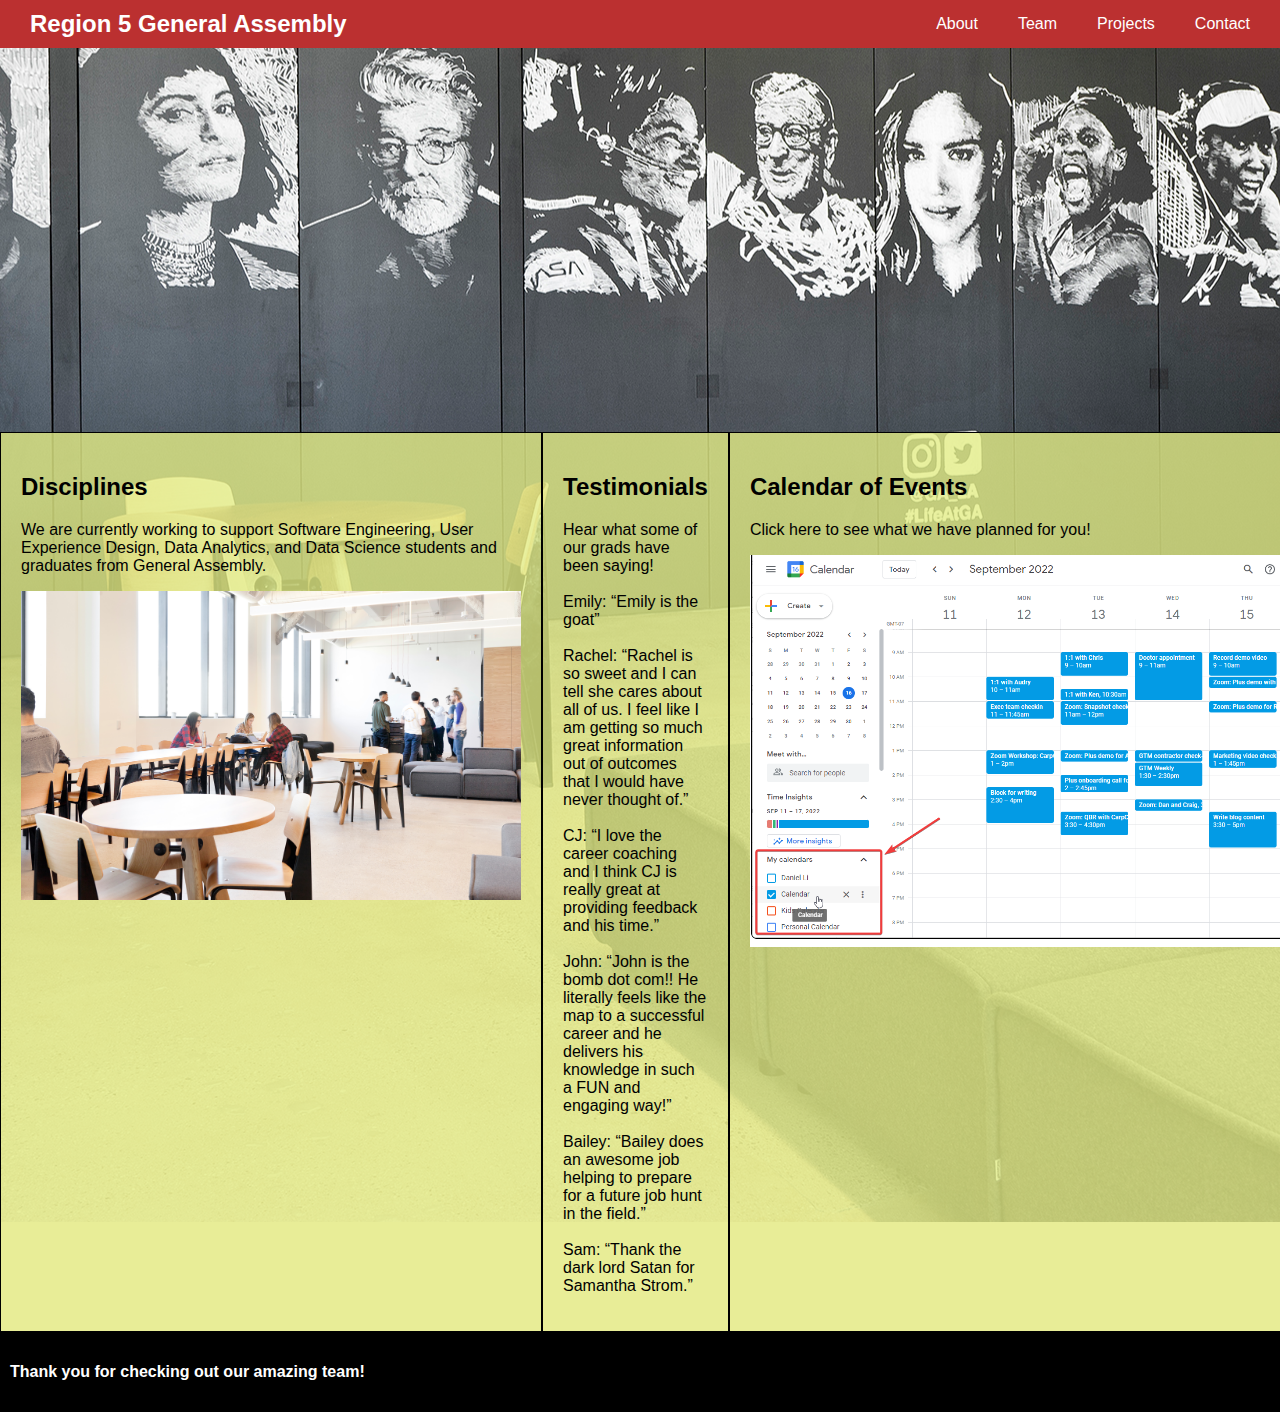
<file: index.html>
<!DOCTYPE html>
<html lang="en">
<head>
    <meta charset="UTF-8">
    <meta name="viewport" content="width=device-width, initial-scale=1.0">
    <title>General Assembly Region 5 Outcomes Team</title>
    <link rel="icon" type="image/x-icon" href="images/favicon (1).ico">
    <link rel="stylesheet" href="style.css">
    <script src="app.js" defer></script>
</head>
<body>
    <header>

    <div class="logo"><a href=index.html>Region 5 General Assembly</a></div>
    <div class="menu-icon" onclick="toggleMenu()">
        <div class="bar"></div>
        <div class="bar"></div>
        <div class="bar"></div>
    </div>    
    <nav>
        <ul class="nav-links" id="navLinks">
            <li><a href="https://cjsan24.github.io/region-5-page/about.html">About</a></li>
            <li><a href="https://cjsan24.github.io/region-5-page/team.html">Team</a></li>
            <li><a href="https://cjsan24.github.io/region-5-page/projects.html">Projects</a></li>
            <li><a href="https://cjsan24.github.io/region-5-page/contact.html">Contact</a></li>
          </ul>
        </nav>
    </header>
    <main>
        <div class="hero-image">
        </div>

        <div class="container">
            <div class="column">
                  <h2>Disciplines</h2>
                  <p>We are currently working to support Software Engineering, User Experience Design, Data Analytics, and Data Science students and graduates from General Assembly.</p>
                  <div class="disciplines">
                    <a href="https://generalassemb.ly/" target="_blank" rel="noopener noreferrer"><img class="disciplines-pic"  src="images/xl-los-angeles-lounge-students.jpg" alt="Disciplines"></a>
                   </div>
                </div>
            <div class="column">
                  <h2>Testimonials</h2>
                  <p>Hear what some of our grads have been saying! <br>
                    <br> Emily: “Emily is the goat” <br>
                    <br> Rachel: “Rachel is so sweet and I can tell she cares about all of us. I feel like I am getting so much great information out of outcomes that I would have never thought of.”  <br>
                    <br> CJ: “I love the career coaching and I think CJ is really great at providing feedback and his time.”  <br>
                    <br> John: “John is the bomb dot com!! He literally feels like the map to a successful career and he delivers his knowledge in such a FUN and engaging way!” <br>
                    <br> Bailey: “Bailey does an awesome job helping to prepare for a future job hunt in the field.” <br>
                    <br> Sam: “Thank the dark lord Satan for Samantha Strom.” 
                  </p>
            </div>
            <div class="column">
                  <h2>Calendar of Events</h2>
                  <p>Click here to see what we have planned for you!</p>
                  <div class="calendar">
                   <a href="https://calendar.google.com/calendar/u/0?cid=Y18zNWFlZDUyYzFhMTQwNjU3YmNjOTJiNzI2YzdkZjczOWI2MGI1MzU0MzcxOTUyOTM2MTRmNWI0OWUzODk3YmI0QGdyb3VwLmNhbGVuZGFyLmdvb2dsZS5jb20" target="_blank" rel="noopener noreferrer"><img class="calendar-scrnshot"  src="images/Calendar.png" alt="calendar"></a>
                  </div>
            </div>
         </div>

        </div>
    </main>
    <footer class="footer">
        <h4>Thank you for checking out our amazing team!</h4>
    </footer>
</body>
</html>
</file>
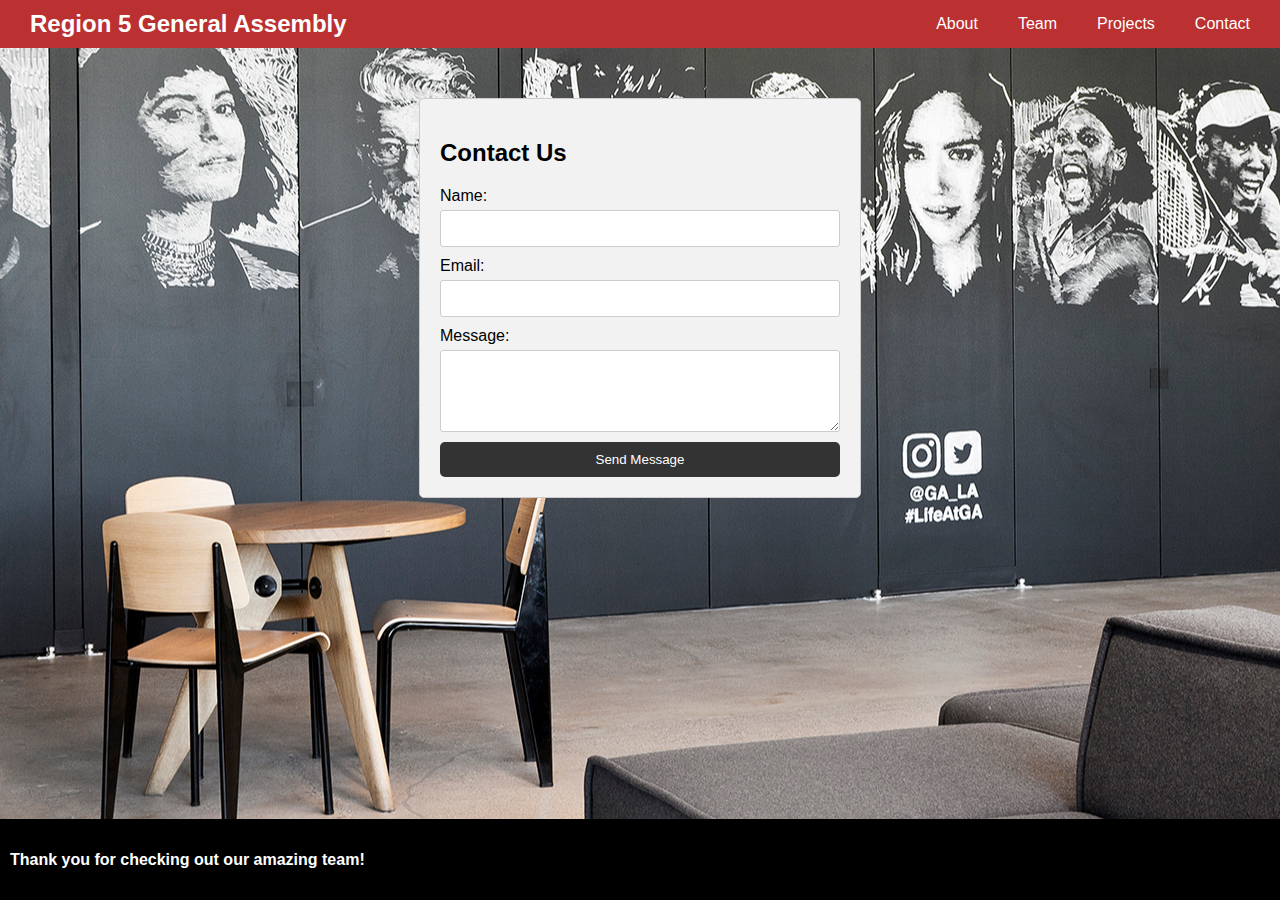
<file: contact.html>
<!DOCTYPE html>
<html lang="en">
<head>
    <meta charset="UTF-8">
    <meta name="viewport" content="width=device-width, initial-scale=1.0">
    <title>Contact Region 5</title>
    <link rel="icon" type="image/x-icon" href="images/favicon (1).ico">
    <link rel="stylesheet" href="style.css">
    <script src="app.js" defer></script>
</head>
<body>
    <header>

        <div class="logo"><a href=index.html>Region 5 General Assembly</a></div>
        <div class="menu-icon" onclick="toggleMenu()">
          <div class="bar"></div>
          <div class="bar"></div>
          <div class="bar"></div>
      </div>    
      <nav>
        <ul class="nav-links" id="navLinks">
          <li><a href="https://cjsan24.github.io/region-5-page/about.html">About</a></li>
          <li><a href="https://cjsan24.github.io/region-5-page/team.html">Team</a></li>
          <li><a href="https://cjsan24.github.io/region-5-page/projects.html">Projects</a></li>
          <li><a href="https://cjsan24.github.io/region-5-page/contact.html">Contact</a></li>
          </ul>
        </nav>
    </header>
      <div class="contact-box">
        <h2>Contact Us</h2>
        <form>
          <label for="name">Name:</label>
          <input type="text" id="name" name="name" required>
  
          <label for="email">Email:</label>
          <input type="email" id="email" name="email" required>
  
          <label for="message">Message:</label>
          <textarea id="message" name="message" rows="4" required></textarea>
  
          <button ID="submit-button" type="submit">Send Message</button>
        </form>
      </div>
      <div id="modal" class="modal-style">
        <div class="modal-content">
          <span class="close">&times;</span>
          <p>Thank you for reaching out to the Region 5 Outcomes Team! We will try our best to respond to you quickly!</p>
        </div>
      </div>

    <footer class="footer-fixed">
      <h4>Thank you for checking out our amazing team!</h4>
    </footer>
</body>
</html>
</file>
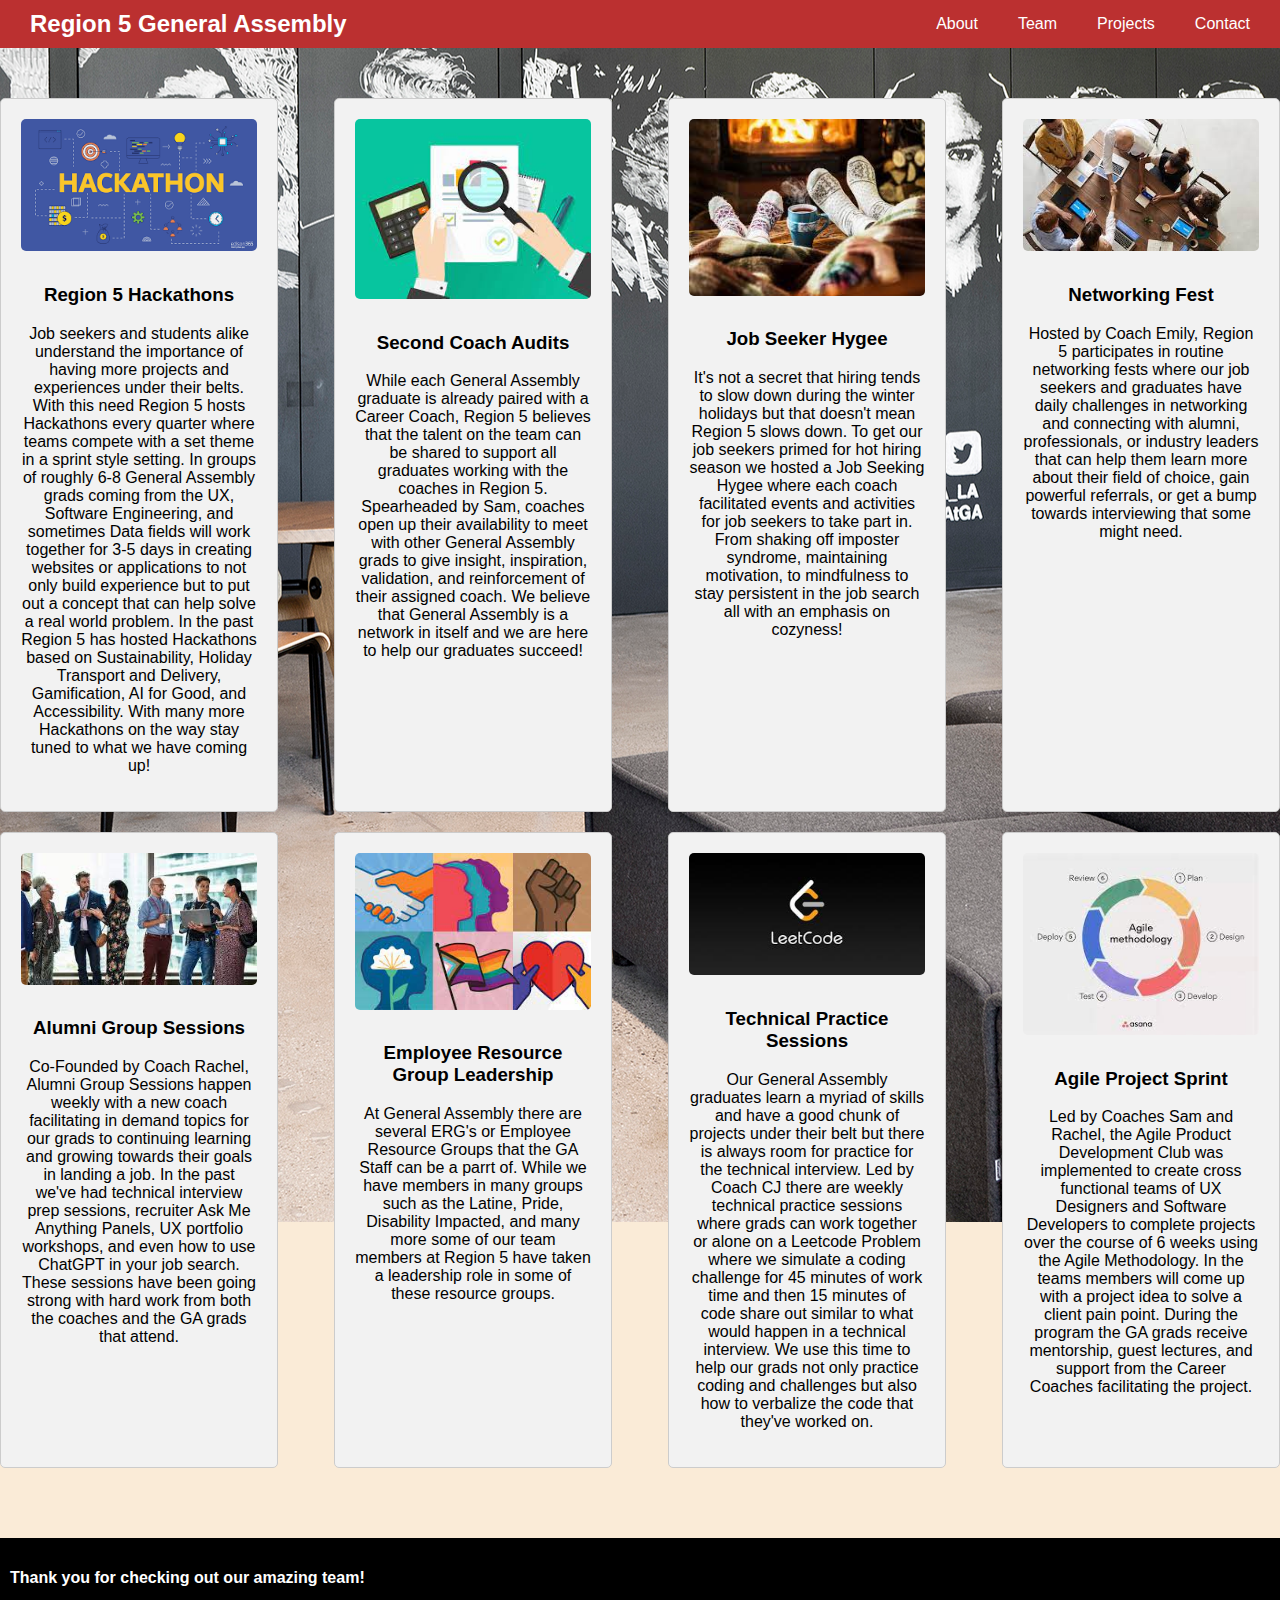
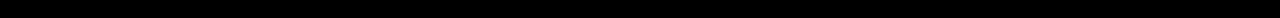
<file: projects.html>
<!DOCTYPE html>
<html lang="en">
<head>
    <meta charset="UTF-8">
    <meta name="viewport" content="width=device-width, initial-scale=1.0">
    <title>Region 5 Projects</title>
    <link rel="icon" type="image/x-icon" href="images/favicon (1).ico">
    <link rel="stylesheet" href="style.css">
    <script src="app.js" defer></script>
</head>
<body>
    <header>

        <div class="logo"><a href=index.html>Region 5 General Assembly</a></div>
        <div class="menu-icon" onclick="toggleMenu()">
          <div class="bar"></div>
          <div class="bar"></div>
          <div class="bar"></div>
      </div>    
      <nav>
        <ul class="nav-links" id="navLinks">
          <li><a href="https://cjsan24.github.io/region-5-page/about.html">About</a></li>
          <li><a href="https://cjsan24.github.io/region-5-page/team.html">Team</a></li>
          <li><a href="https://cjsan24.github.io/region-5-page/projects.html">Projects</a></li>
          <li><a href="https://cjsan24.github.io/region-5-page/contact.html">Contact</a></li>
          </ul>
        </nav>
        </header>

        <div class="project-highlights">
          <div class="project-box">
            <img class="project-image" src="images/Hackathons.png" alt="Hackathons">
            <h3>Region 5 Hackathons</h3>
            <p>Job seekers and students alike understand the importance of having more projects and experiences under their belts. With this need Region 5 hosts Hackathons every quarter where teams compete with a set theme in a sprint style setting. In groups of roughly 6-8 General Assembly grads coming from the UX, Software Engineering, and sometimes Data fields will work together for 3-5 days in creating websites or applications to not only build experience but to put out a concept that can help solve a real world problem. In the past Region 5 has hosted Hackathons based on Sustainability, Holiday Transport and Delivery, Gamification, AI for Good, and Accessibility. With many more Hackathons on the way stay tuned to what we have coming up!</p>
          </div>
      
          <div class="project-box">
            <img class="project-image" src="images/second coach audits.jpg" alt="Second Coach Audits">
            <h3>Second Coach Audits</h3>
            <p>While each General Assembly graduate is already paired with a Career Coach, Region 5 believes that the talent on the team can be shared to support all graduates working with the coaches in Region 5. Spearheaded by Sam, coaches open up their availability to meet with other General Assembly grads to give insight, inspiration, validation, and reinforcement of their assigned coach. We believe that General Assembly is a network in itself and we are here to help our graduates succeed!</p>
          </div>
      
          <div class="project-box">
            <img class="project-image" src="images/hygee.jpg" alt="Job Seeker Hygee">
            <h3>Job Seeker Hygee</h3>
            <p>It's not a secret that hiring tends to slow down during the winter holidays but that doesn't mean Region 5 slows down. To get our job seekers primed for hot hiring season we hosted a Job Seeking Hygee where each coach facilitated events and activities for job seekers to take part in. From shaking off imposter syndrome, maintaining motivation, to mindfulness to stay persistent in the job search all with an emphasis on cozyness!</p>
          </div>

          <div class="project-box">
            <img class="project-image" src="images/networking.jpg" alt="Networking Fest">
            <h3>Networking Fest</h3>
            <p>Hosted by Coach Emily, Region 5 participates in routine networking fests where our job seekers and graduates have daily challenges in networking and connecting with alumni, professionals, or industry leaders that can help them learn more about their field of choice, gain powerful referrals, or get a bump towards interviewing that some might need.</p>
          </div>

          <div class="project-box">
            <img class="project-image" src="images/AGS.jpg" alt="Alumni Group Sessions">
            <h3>Alumni Group Sessions</h3>
            <p>Co-Founded by Coach Rachel, Alumni Group Sessions happen weekly with a new coach facilitating in demand topics for our grads to continuing learning and growing towards their goals in landing a job. In the past we've had technical interview prep sessions, recruiter Ask Me Anything Panels, UX portfolio workshops, and even how to use ChatGPT in your job search. These sessions have been going strong with hard work from both the coaches and the GA grads that attend. </p>
          </div>

          <div class="project-box">
            <img class="project-image" src="images/ERG.jpg" alt="ERG Leadership">
            <h3>Employee Resource Group Leadership</h3>
            <p>At General Assembly there are several ERG's or Employee Resource Groups that the GA Staff can be a parrt of. While we have members in many groups such as the Latine, Pride, Disability Impacted, and many more some of our team members at Region 5 have taken a leadership role in some of these resource groups.  </p>
          </div>

          <div class="project-box">
            <img class="project-image" src="images/leetcode.jpg" alt="Technical Practice Sessions">
            <h3>Technical Practice Sessions</h3>
            <p>Our General Assembly graduates learn a myriad of skills and have a good chunk of projects under their belt but there is always room for practice for the technical interview. Led by Coach CJ there are weekly technical practice sessions where grads can work together or alone on a Leetcode Problem where we simulate a coding challenge for 45 minutes of work time and then 15 minutes of code share out similar to what would happen in a technical interview. We use this time to help our grads not only practice coding and challenges but also how to verbalize the code that they've worked on. </p>
          </div>

          <div class="project-box">
            <img class="project-image" src="images/agile methodology.jpg" alt="Agile Sprint">
            <h3>Agile Project Sprint</h3>
            <p>Led by Coaches Sam and Rachel, the Agile Product Development Club was implemented to create cross functional teams of UX Designers and Software Developers to complete projects over the course of 6 weeks using the Agile Methodology. In the teams members will come up with a project idea to solve a client pain point. During the program the GA grads receive mentorship, guest lectures, and support from the Career Coaches facilitating the project. </p>
          </div>

        </div>

    <footer class="footer">
      <h4>Thank you for checking out our amazing team!</h4>
    </footer>
</body>
</html>
</file>
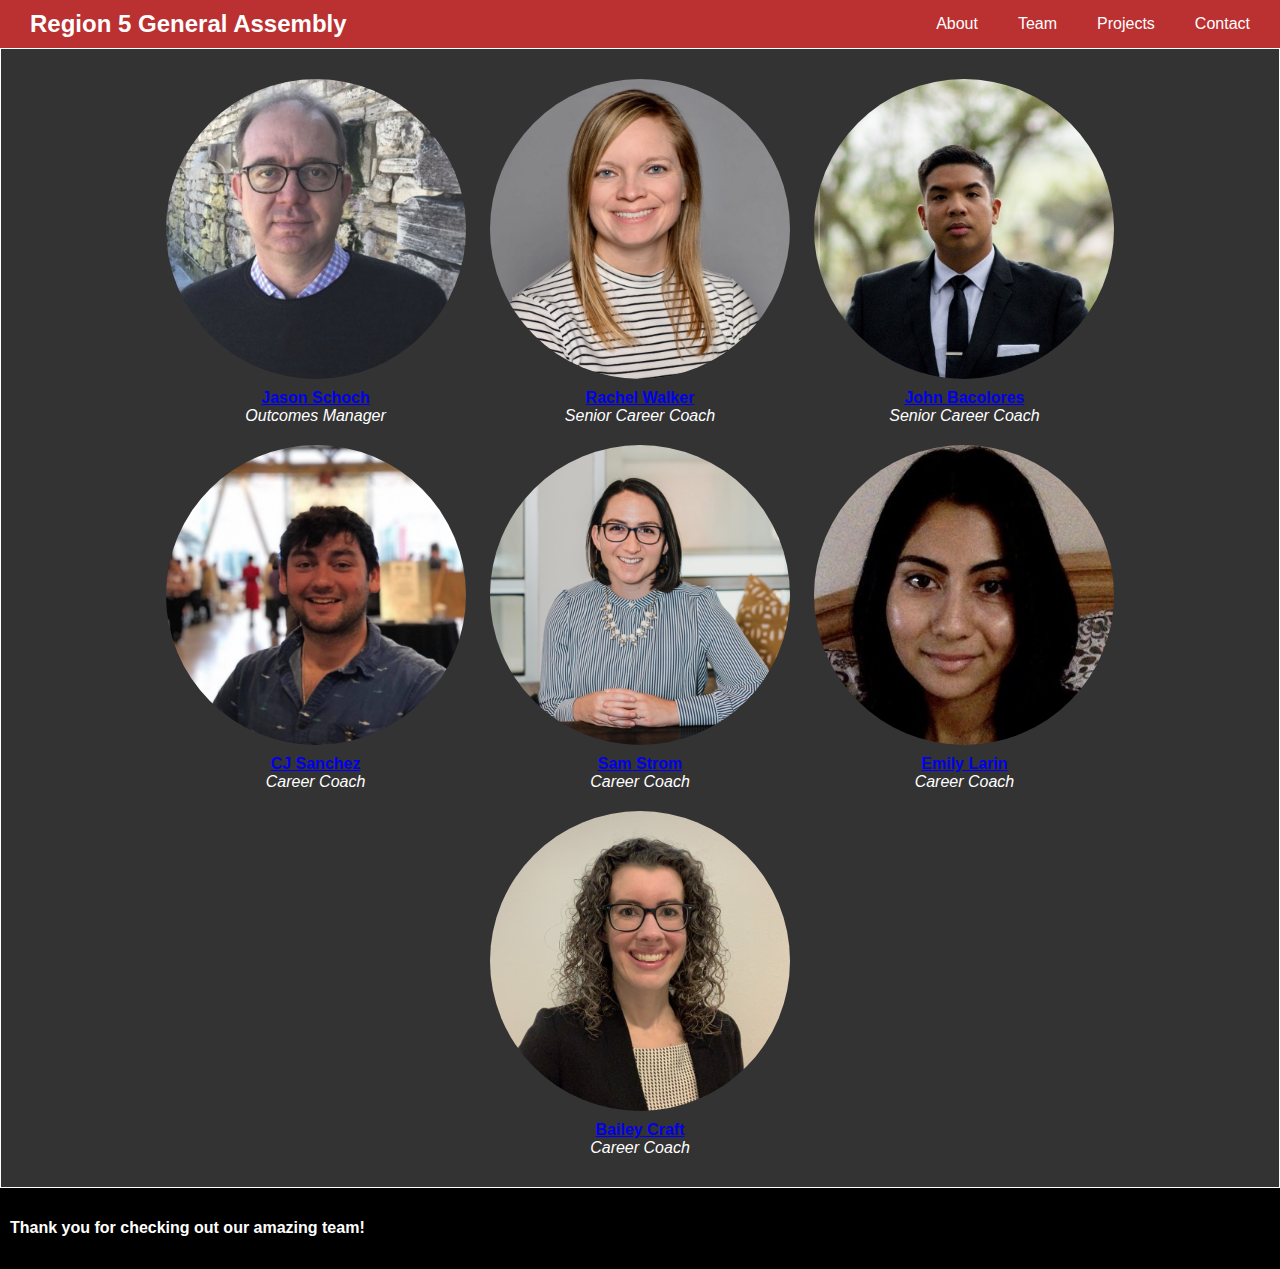
<file: team.html>
<!DOCTYPE html>
<html lang="en">
<head>
    <meta charset="UTF-8">
    <meta name="viewport" content="width=device-width, initial-scale=1.0">
    <title>Region 5</title>
    <link rel="icon" type="image/x-icon" href="images/favicon (1).ico">
    <link rel="stylesheet" href="style.css">
    <script src="app.js" defer></script>
</head>
<body>
    <header>

        <div class="logo"><a href=index.html>Region 5 General Assembly</a></div>
        <div class="menu-icon" onclick="toggleMenu()">
          <div class="bar"></div>
          <div class="bar"></div>
          <div class="bar"></div>
      </div>    
      <nav>
        <ul class="nav-links" id="navLinks">
          <li><a href="https://cjsan24.github.io/region-5-page/about.html">About</a></li>
          <li><a href="https://cjsan24.github.io/region-5-page/team.html">Team</a></li>
          <li><a href="https://cjsan24.github.io/region-5-page/projects.html">Projects</a></li>
          <li><a href="https://cjsan24.github.io/region-5-page/contact.html">Contact</a></li>
          </ul>
        </nav>
        </header>

        <div class="staff-banner">
            <div class="staff-member">
              <div class="staff-image">
                <img class="member-pic"  src="images/Jason.jpg" alt="Jason">
              </div>
              <div class="staff-name"><a href="https://www.linkedin.com/in/jasonpschoch/" target="_blank" rel="noopener noreferrer">Jason Schoch</a></div>
              <div class="staff-position">Outcomes Manager</div>
            </div>
            <div class="staff-member">
              <div class="staff-image">
                <img class="member-pic"  src="images/Rachel.jpg" alt="Rachel">
              </div>
              <div class="staff-name"><a href="https://www.linkedin.com/in/rachelwalker2020/" target="_blank" rel="noopener noreferrer">Rachel Walker</a></div>
              <div class="staff-position">Senior Career Coach</div>
            </div>
            <div class="staff-member">
                <div class="staff-image">
                  <img class="member-pic"  src="images/John.jpg" alt="John">
                </div>
                <div class="staff-name"><a href="https://www.linkedin.com/in/john-bacolores/" target="_blank" rel="noopener noreferrer">John Bacolores</a></div>
                <div class="staff-position">Senior Career Coach</div>
              </div>
              <div class="staff-member">
                <div class="staff-image">
                  <img class="member-pic"  src="images/CJ.jpg" alt="CJ">
                </div>
                <div class="staff-name"><a href="https://www.linkedin.com/in/cjsanchez24/" target="_blank" rel="noopener noreferrer">CJ Sanchez</a></div>
                <div class="staff-position">Career Coach</div>
              </div>
              <div class="staff-member">
                <div class="staff-image">
                  <img class="member-pic"  src="images/Sam.jpg" alt="Sam">
                </div>
                <div class="staff-name"><a href="https://www.linkedin.com/in/samanthapstrom/" target="_blank" rel="noopener noreferrer">Sam Strom</a></div>
                <div class="staff-position">Career Coach</div>
              </div>
              <div class="staff-member">
                <div class="staff-image">
                  <img class="member-pic"  src="images/Emily.jpg" alt="Emily">
                </div>
                <div class="staff-name"><a href="https://www.linkedin.com/in/emily-larin/" target="_blank" rel="noopener noreferrer">Emily Larin</a></div>
                <div class="staff-position">Career Coach</div>
              </div>
              <div class="staff-member">
                <div class="staff-image">
                  <img class="member-pic" src="images/Bailey.jpg" alt="Bailey">
                </div>
                <div class="staff-name"><a href="https://www.linkedin.com/in/bailey-craft/" target="_blank" rel="noopener noreferrer">Bailey Craft</a></div>
                <div class="staff-position">Career Coach</div>
              </div>
          </div>
        <footer class="footer">
        <h4>Thank you for checking out our amazing team!</h4>
    </footer>
</body>
</html>
</file>
<file: style.css>
body {
    margin: 0;
    font-family: Arial, sans-serif;
    background-color: antiquewhite;
    background-image: url("images/xl-los-angeles-quote-wall-lounge.jpg");
    background-repeat: no-repeat;
    background-attachment: fixed;
    background-position: center;
  }
  header {
    background-color: #bb3030;
    color: #fff;
    padding: 10px;
    display: flex;
    justify-content: space-between;
    align-items: center;
  }
  header a {
    color: #fff;
    text-decoration: none;
    margin-left: 20px;
  }
  header .logo {
    font-size: 24px;
    font-weight: bold;
  }
  header nav {
    margin-right: 20px;
  }
  header ul {
    list-style: none;
    margin: 0;
    padding: 0;
    display: flex;
  }
  header li {
    margin-left: 20px;
  }

  .container {
    display: flex;
  }
  .column {
    flex: 1;
    padding: 20px;
    margin-top: 30%;

  }
 
  .column:nth-child(odd) {
    background-color: #e4ee87cc;
    border: solid black 1px;
  }
  .column:nth-child(even) {
    background-color: #e4ee87cc;
    border: solid black 1px;
  }

  .footer{
    padding: 10px;
    background-color: black;
    color: white;
    bottom:0;
    left: 0;
    width: 100%;
  }

  .footer-fixed{
    position: fixed;
    padding: 10px;
    background-color: black;
    color: white;
    bottom:0;
    left: 0;
    width: 100%;
  }

  .disciplines-pic{
    max-width: 500px;
    max-height: 500px;
  }


  .staff-banner {
    background-color: #333;
    color: #fff;
    padding: 20px;
    text-align: center;
    border: solid 1px white;
  }
  .staff-member {
    display: inline-block;
    margin: 10px;
  }
  .staff-image {
    width: 300px;
    height: 300px;
    border-radius: 50%;
    overflow: hidden;
    margin-bottom: 10px;
  }
  .staff-name {
    font-weight: bold;
  }
  .staff-position {
    font-style: italic;
  }

  .member-pic{
    width: 300px;
    height: 300px;
  } 

a:visited{
  color: #f2f2f2;
}

a:active{
  color: aliceblue;
}

  .menu-icon {
    display: none;
    cursor: pointer;
  }

  .bar {
    width: 25px;
    height: 3px;
    background-color: #fff;
    margin: 5px 0;
  }

  .centered-div {
    background-color: rgba(255, 255, 255);
    padding: 20px;
    max-width: auto;
    text-align: center;
    border: solid 2px black;
    margin-top: 50px;
    margin-left: 20px;
    margin-right: 20px;
  }

  .contact-box {
    max-width: 400px;
    margin: 50px auto;
    padding: 20px;
    background-color: #f2f2f2;
    border: 1px solid #ccc;
    border-radius: 5px;
  }

  form {
    display: flex;
    flex-direction: column;
  }
  
  label {
    margin-bottom: 5px;
  }
  
  input, textarea {
    padding: 10px;
    margin-bottom: 10px;
    border: 1px solid #ccc;
    border-radius: 3px;
  }
  
  textarea {
    resize: vertical;
  }
  
  button {
    padding: 10px 20px;
    background-color: #333;
    color: #fff;
    border: none;
    border-radius: 5px;
    cursor: pointer;
  }
  
  button:hover {
    background-color: #555;
  }

  .project-highlights {
    display: flex;
    flex-wrap: wrap;
    justify-content: space-between;
    max-width: 1800px;
    margin: 50px auto;
  }
  
  .project-box {
    flex: 0 0 calc(20% - 20px);
    padding: 20px;
    background-color: #f2f2f2;
    border: 1px solid #ccc;
    border-radius: 5px;
    text-align: center;
    margin-bottom: 20px;
  }
  
  .project-box img {
    max-width: 100%;
    border-radius: 5px;
    margin-bottom: 10px;
  }


  .modal-style {
    display: none; 
    position: fixed; 
    z-index: 1; 
    left: 0;
    top: 0;
    width: 100%;
    height: 100%;
    background-color: rgba(0, 0, 0, 0.5); 
  }
  
  .modal-content {
    background-color: #fefefe;
    margin: 15% auto; 
    padding: 20px;
    border: 1px solid #888;
    width: 80%;
    max-width: 400px; 
    border-radius: 5px;
    box-shadow: 0 4px 8px rgba(0, 0, 0, 0.1);
  }
  
  .close {
    color: #aaa;
    float: right;
    font-size: 28px;
    font-weight: bold;
  }
  
  .close:hover,
  .close:focus {
    color: black;
    text-decoration: none;
    cursor: pointer;
  }


@media screen and (max-width: 768px) {
  .menu-icon {
    display: block;

  }

  .nav-links {
    display: none; 
    flex-direction: column;
    text-align: center;
    background-color: #444;
    position: absolute;
    top: 50px;
    left: 0;
    right: 0;
  }

  .nav-links li {
    margin: 15px 0;
  }

  .nav-links li a {
    color: #fff;
  }

  .nav-links.show {
    display: flex;
  }
}
</file>
